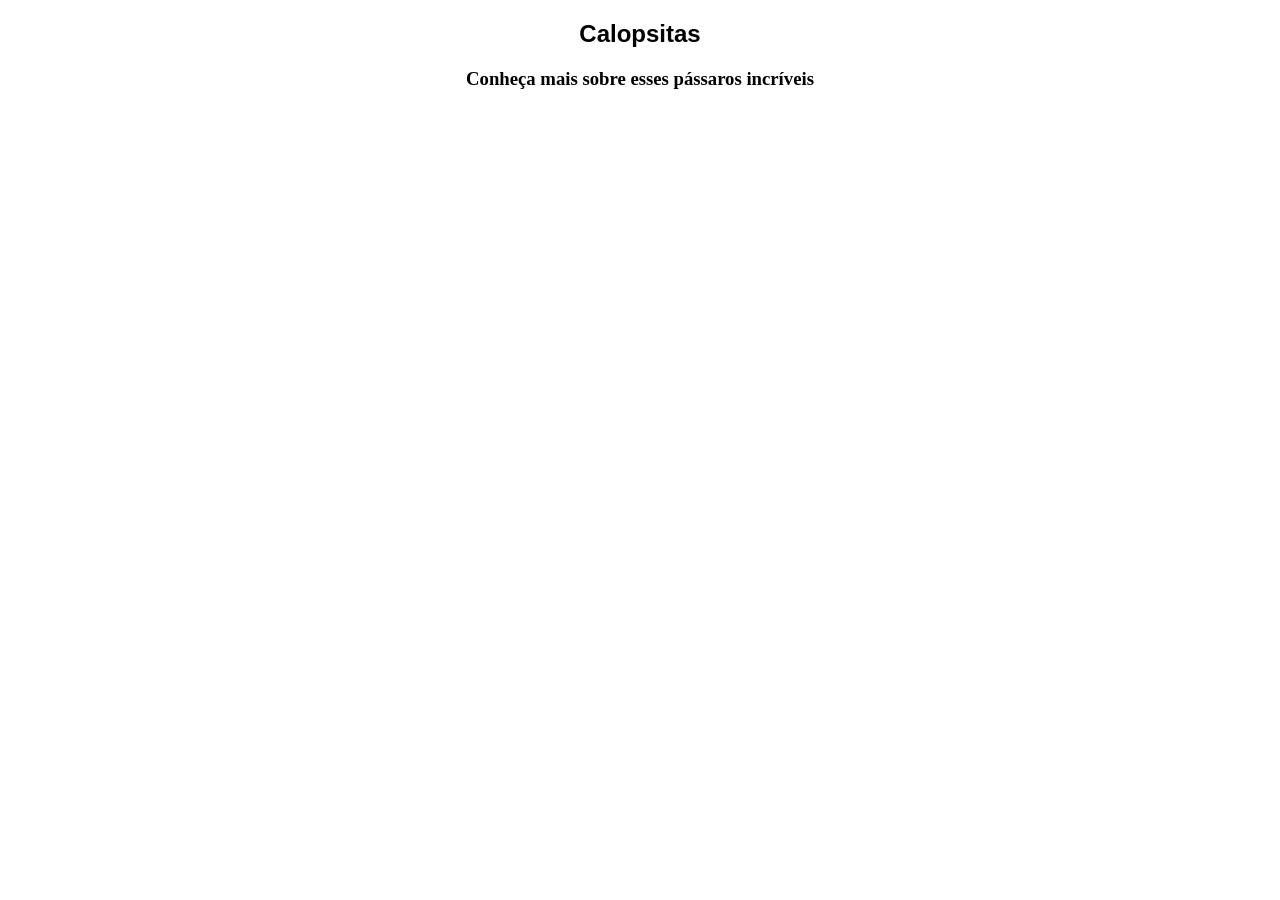
<file: Responsive WEB Development/Fórum Temático/index.html>
<!DOCTYPE html>
<html lang="en">
<head>
    <meta charset="UTF-8">
    <meta name="viewport" content="width=device-width, initial-scale=1.0">
    <title>Aula 01 - Animal</title>
    <link rel="stylesheet" href="Arquivos CSS/animal_style.css">
</head>
<body>
    <section id="topo">
        <h1 id="titulo">Calopsitas</h1>
        <h3>Conheça mais sobre esses pássaros incríveis</h3>
    </section>
</body>
</html>
</file>
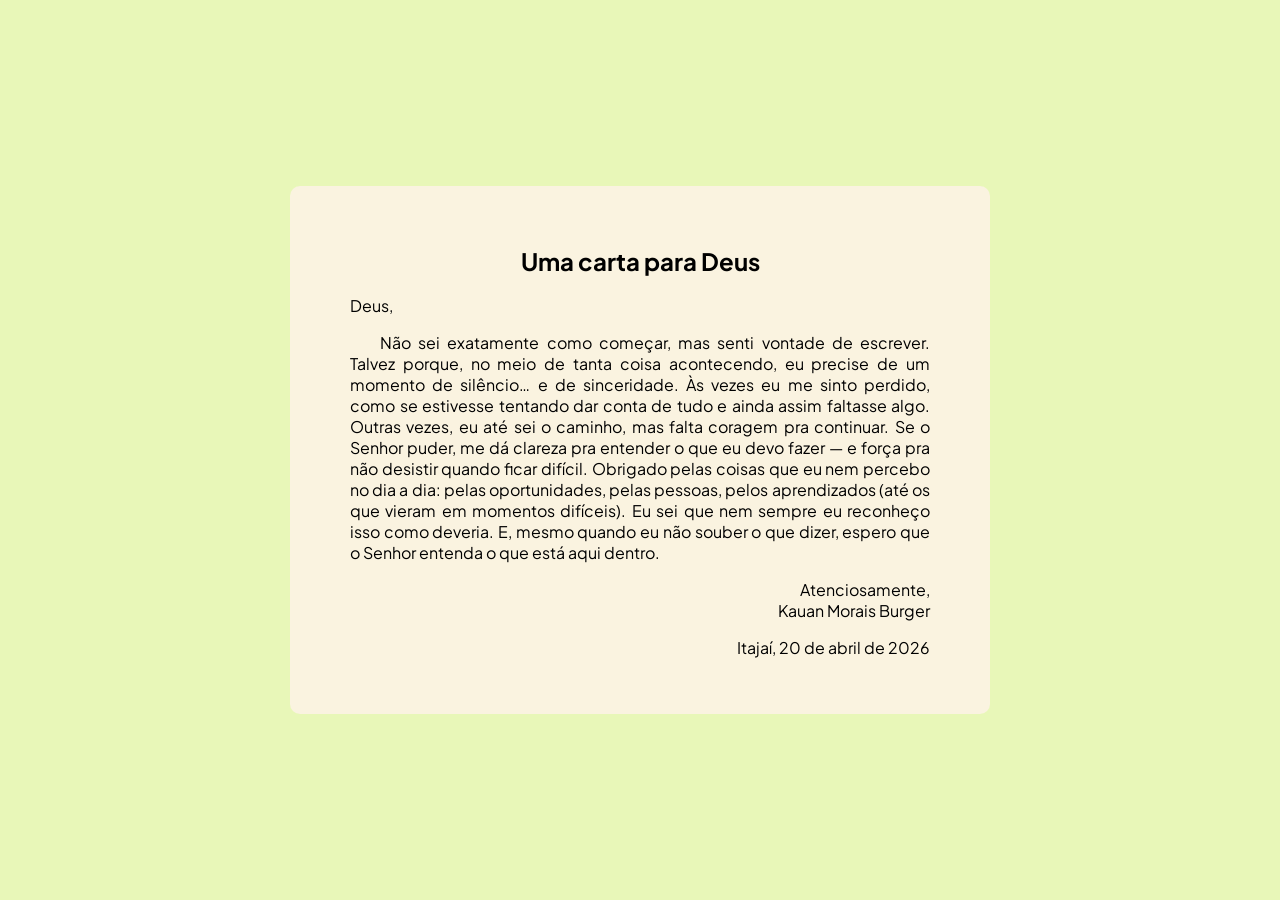
<file: responsive-web-development/forum-tematico/Carta/index.html>
<!DOCTYPE html>
<html lang="pt-br">
<head>
    <meta charset="UTF-8">
    <meta name="viewport" content="width=device-width, initial-scale=1.0">
    <title>Carta</title>
    <link rel="stylesheet" href="style/style.css">
</head>
<body>
    <div id="container_principal">
        <section id="box_titulo">
            <h2 id="titulo">Uma carta para Deus</h2>
        </section>
        <section id="box_destinatario">
            <p>Deus,</p>
        </section>
        <section id="box_texto">
            <p>Não sei exatamente como começar, mas senti vontade de escrever. Talvez porque, no meio de tanta coisa acontecendo, eu precise de um momento de silêncio… e de sinceridade.
            Às vezes eu me sinto perdido, como se estivesse tentando dar conta de tudo e ainda assim faltasse algo. Outras vezes, eu até sei o caminho, mas falta coragem pra continuar. Se o Senhor puder, me dá clareza pra entender o que eu devo fazer — e força pra não desistir quando ficar difícil.
            Obrigado pelas coisas que eu nem percebo no dia a dia: pelas oportunidades, pelas pessoas, pelos aprendizados (até os que vieram em momentos difíceis). Eu sei que nem sempre eu reconheço isso como deveria.
            E, mesmo quando eu não souber o que dizer, espero que o Senhor entenda o que está aqui dentro.</p>
        </section>
        <section id="box_remetente">
            <p>Atenciosamente,
                <br>
                Kauan Morais Burger
            </p>
            <p>Itajaí, 20 de abril de 2026</p>
        </section>
    </div>
</body>
</html>
</file>
<file: Responsive WEB Development/Fórum Temático/Arquivos CSS/animal_style.css>
#titulo {
    font-family: Arial, Helvetica, sans-serif;
}

#topo{
    text-align: center;
}
</file>
<file: responsive-web-development/forum-tematico/Carta/style/style.css>
@import url('https://fonts.googleapis.com/css2?family=Fira+Code:wght@300..700&family=Inconsolata:wght@200..900&family=Plus+Jakarta+Sans:ital,wght@0,200..800;1,200..800&family=Roboto:ital,wght@0,100..900;1,100..900&display=swap');

*{
    box-sizing: border-box;
}

body{
    background-color: #E8F7B8;
    margin: 0;
    display: flex;
    justify-content: center;
    align-items: center;
    height: 100vh;
}

#container_principal{
    background-color: #FAF3E0;
    border-radius: 10px;
    width: 700px;
    font-family: "Plus Jakarta Sans", sans-serif;
    padding: 40px 60px;
}

#box_titulo{
    text-align: center;
}

#box_texto{
    text-align: center;
    text-align: justify;
    text-indent: 30px;
}

#box_remetente{
    text-align: right;
}
</file>
